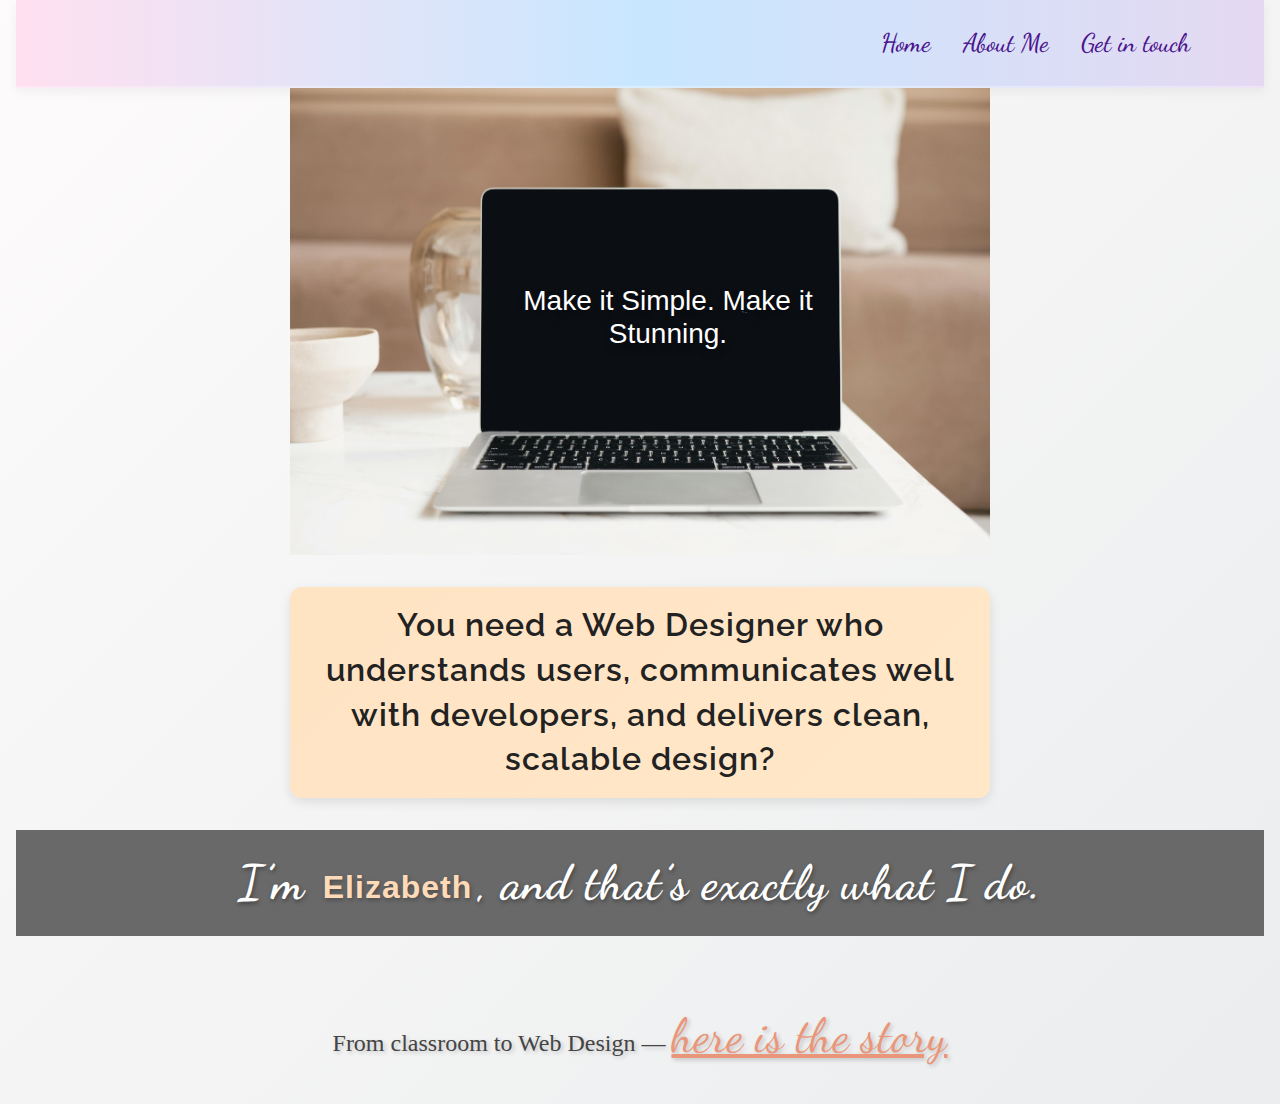
<file: index.html>
<!DOCTYPE html>
<html lang="en">
<head>
  <meta charset="UTF-8" />
  <title>Elizabeth Creates</title>

  <!-- Google Fonts: Montserrat, Raleway, Dancing Script -->
  <link href="https://fonts.googleapis.com/css2?family=Montserrat:wght@700&family=Raleway:wght@500&family=Dancing+Script:wght@700&display=swap" rel="stylesheet" />

  <!-- Bootstrap CSS -->
  <link href="https://cdn.jsdelivr.net/npm/bootstrap@5.3.2/dist/css/bootstrap.min.css" rel="stylesheet" />

  <!--  CSS -->
  <link rel="stylesheet" href="style.css" />

  <style>
    /* Apply Dancing Script font to navbar links */
    .nav-link {
      font-family: 'Dancing Script', cursive;
    }
  </style>
</head>
<body>
  <nav class="navbar navbar-expand-lg custom-navbar-pastel">
    <div class="container">
        
      <a class="navbar-brand"></a>

      <button class="navbar-toggler" type="button" data-bs-toggle="collapse" data-bs-target="#navbarNav">
        <span class="navbar-toggler-icon"></span>
      </button>

      <div class="collapse navbar-collapse" id="navbarNav">
        <ul class="navbar-nav ms-auto">
          <li class="nav-item">
            <a class="nav-link" href="index.html">Home</a>
          </li>
          <li class="nav-item">
              <link rel="stylesheet" href="style.css" />


            <a class="nav-link" href="Aboutme.html">About Me</a>
            </li>
          <li class="nav-item">
            <a class="nav-link" href="Contactme.html">Get in touch</a>
          </li>
        </ul>
      </div>
    </div>
  </nav>

  <div class="mac-wrapper">
  <img class="mac-image" src="mac.jpg" alt="MacBook with blank screen" />
  <div class="screen-text">
    <h1>Make it Simple. Make it Stunning.</h1>
  </div>
</div>


  <h2>
    You need a Web Designer who understands users, communicates well with developers, and delivers clean, scalable design?
  </h2>
  <h3>I’m <span class="elizabeth">Elizabeth</span>, and that’s exactly what I do.</h3>

  <br />

  <p class="intro-link">From classroom to Web Design — <a href="Aboutme.html">here is the story</a>


  

 
<!-- Bootstrap JS -->
<script src="https://cdn.jsdelivr.net/npm/bootstrap@5.3.2/dist/js/bootstrap.bundle.min.js"></script>

<!-- Force scroll to top on load -->
<script>
  window.addEventListener('load', () => {
    window.scrollTo(0, 0);
  });
</script>



</body>
</html>
</file>
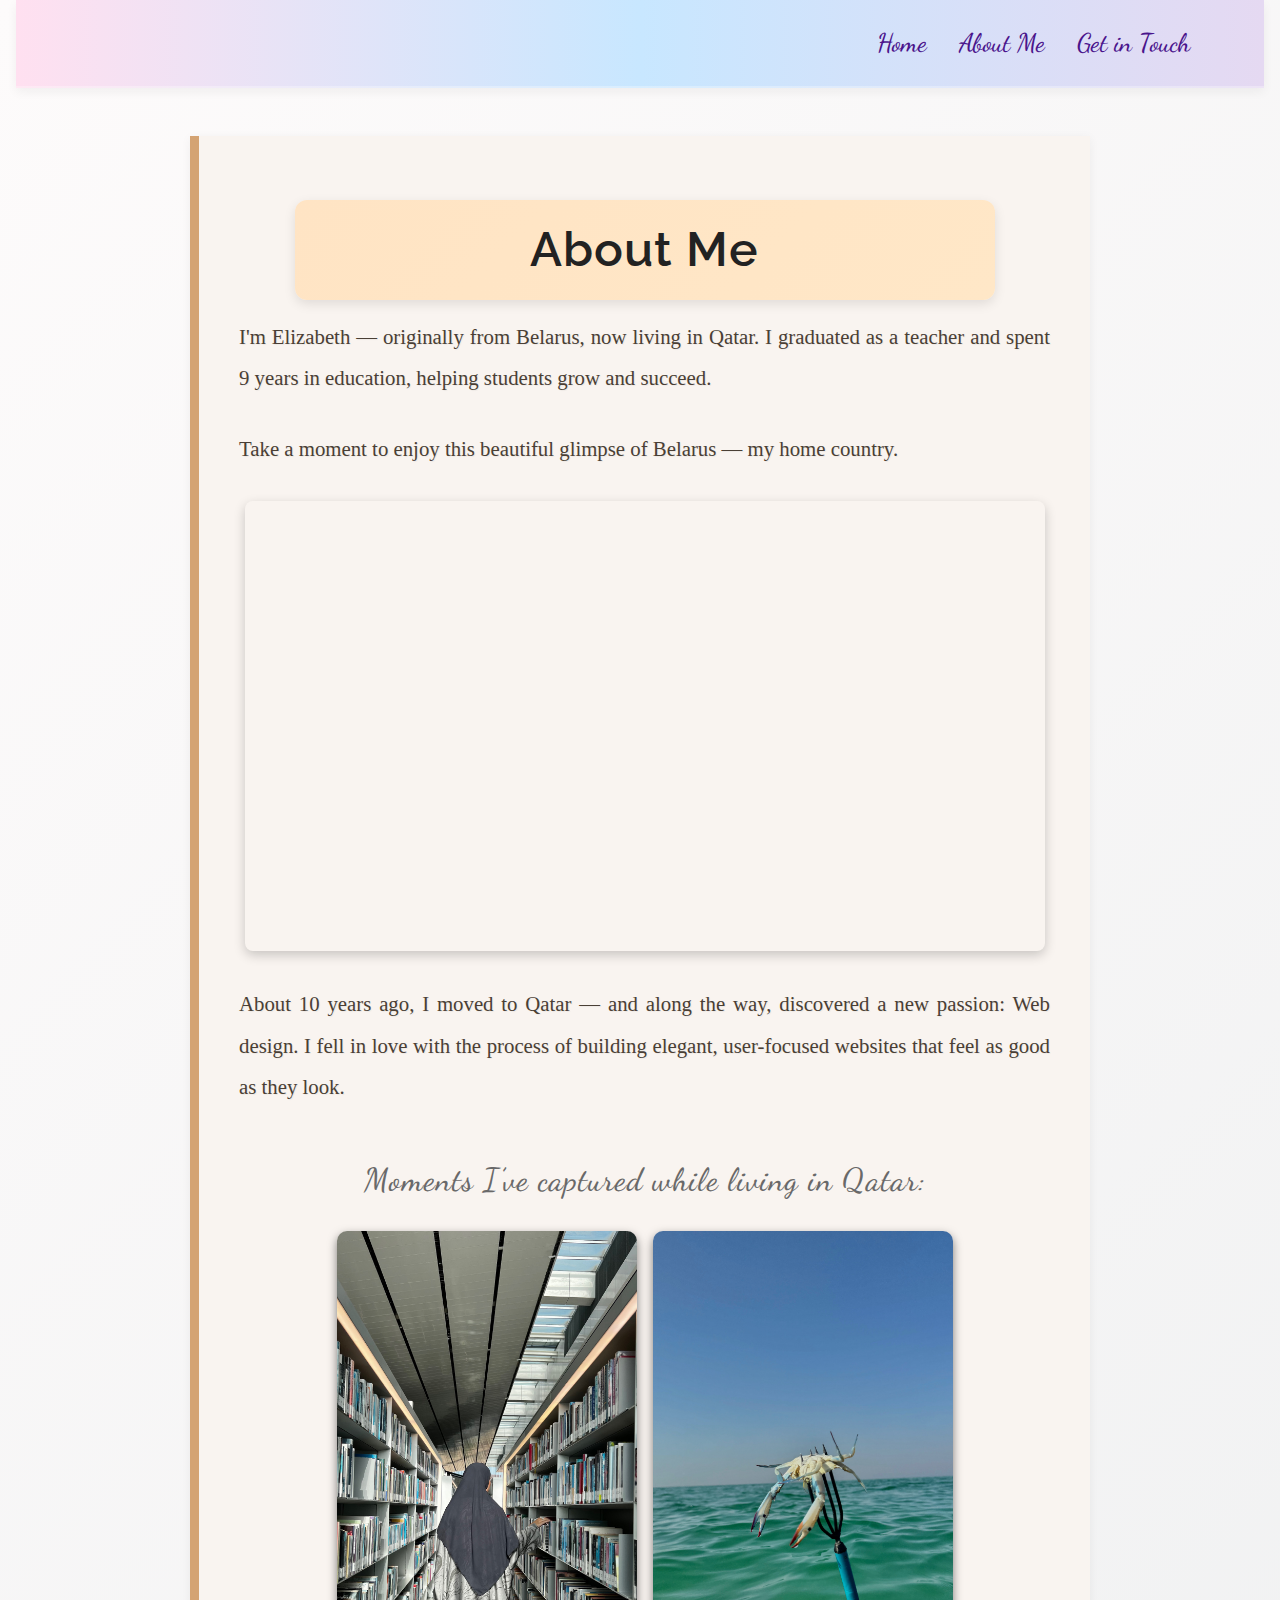
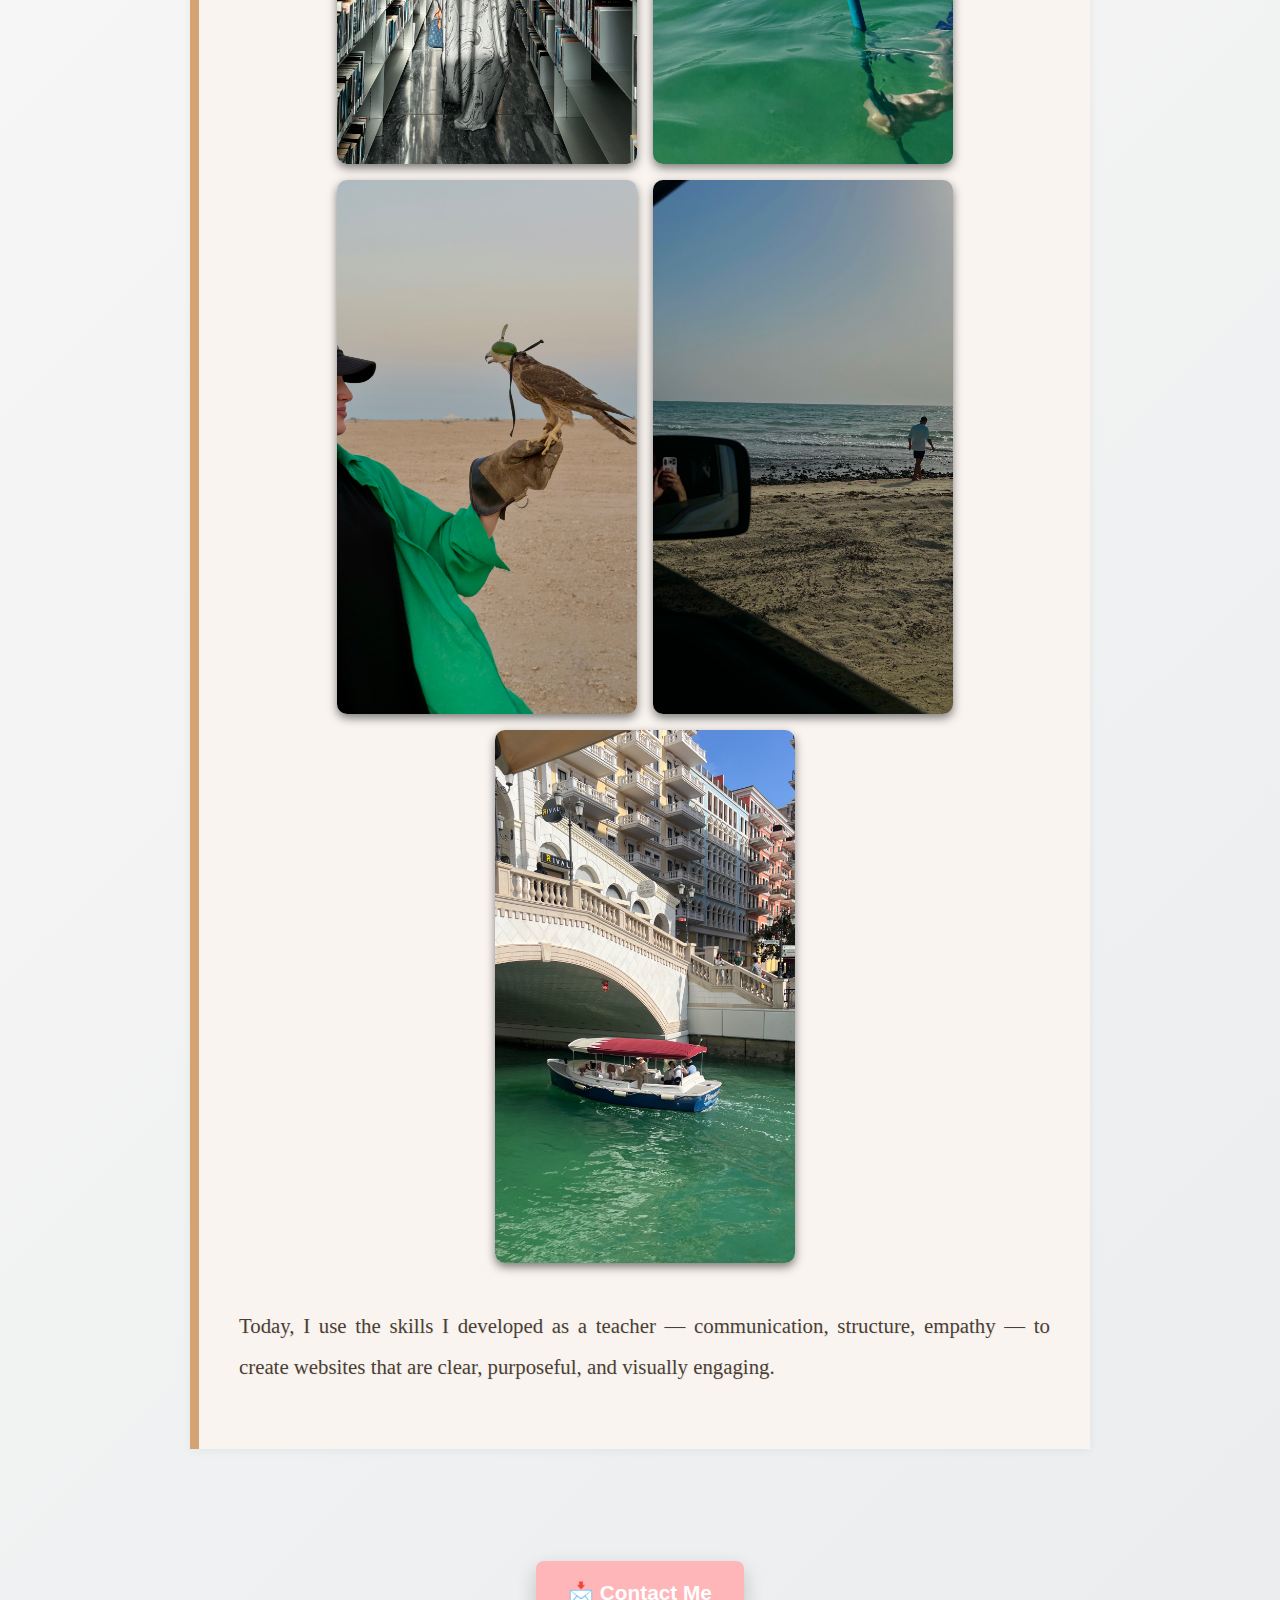
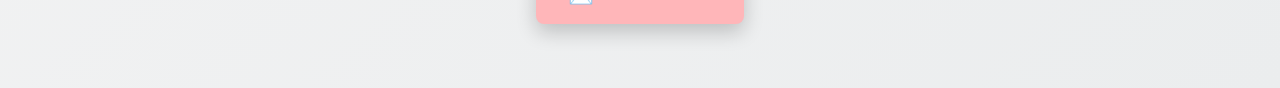
<file: Aboutme.html>
<!DOCTYPE html>
<html lang="en">
<head>
  <meta charset="UTF-8" />
  <title>About Me</title>

  <!-- Google Fonts -->
  <link href="https://fonts.googleapis.com/css2?family=Montserrat:wght@700&family=Raleway:wght@500&family=Dancing+Script:wght@700&display=swap" rel="stylesheet" />

  <!-- Bootstrap CSS -->
  <link href="https://cdn.jsdelivr.net/npm/bootstrap@5.3.2/dist/css/bootstrap.min.css" rel="stylesheet" />

  <!-- Your CSS file -->
  <link rel="stylesheet" href="style.css" />

  <style>
    .nav-link {
      font-family: 'Dancing Script', cursive;
    }

    .contact-wrapper {
      display: flex;
      justify-content: center;
      align-items: center;
      padding: 4rem 0;
    }

    .floating-contact {
      display: inline-block;
      background-color: #ffb6b9;
      color: #fff;
      padding: 1rem 2rem;
      font-size: 1.3rem;
      font-weight: bold;
      text-decoration: none;
      font-family: 'Poppins', sans-serif;
      border-radius: 8px;
      transition: transform 0.3s ease, box-shadow 0.3s ease;
      box-shadow: 0 8px 20px rgba(0, 0, 0, 0.2);
    }

    .floating-contact:hover {
      transform: translateY(-5px);
      box-shadow: 0 12px 25px rgba(0, 0, 0, 0.3);
    }
  </style>
</head>
<body>

  <!-- Navbar -->
  <nav class="navbar navbar-expand-lg custom-navbar-pastel">
    <div class="container">

      <!-- No brand on the left -->

      <!-- Hamburger button aligned right -->
      <button class="navbar-toggler ms-auto" type="button" data-bs-toggle="collapse" data-bs-target="#navbarNav" aria-controls="navbarNav" aria-expanded="false" aria-label="Toggle navigation">
        <span class="navbar-toggler-icon"></span>
      </button>

      <div class="collapse navbar-collapse justify-content-end" id="navbarNav">
        <ul class="navbar-nav">
          <li><a class="nav-link" href="index.html">Home</a></li>
          <li><a class="nav-link" href="Aboutme.html">About Me</a></li>
          <li><a class="nav-link" href="Contactme.html">Get in Touch</a></li>
        </ul>
      </div>
    </div>
  </nav>

  <!-- About Me Section -->
  <section id="about" class="about-me container my-5">
    <h2>About Me</h2>
    <p>
      I'm Elizabeth — originally from Belarus, now living in Qatar. I graduated as a teacher and spent 9 years in education, helping students grow and succeed.
    </p>
    <p>Take a moment to enjoy this beautiful glimpse of Belarus — my home country.</p>

    <div class="video-container">
      <iframe
        src="https://www.youtube.com/embed/QNdYybI3Pgs?si=plb9url_O-lZXx4u"
        title="Beautiful Belarus"
        frameborder="0"
        allow="accelerometer; autoplay; clipboard-write; encrypted-media; gyroscope; picture-in-picture"
        allowfullscreen>
      </iframe>
    </div>

    <p>
      About 10 years ago, I moved to Qatar — and along the way, discovered a new passion: Web design. I fell in love with the process of building elegant, user-focused websites that feel as good as they look.
    </p>

    <h4 class="photo-heading">Moments I’ve captured while living in Qatar:</h4>
    <div class="photo-gallery">
      <img src="pic1.JPG" alt="Photo taken in Qatar" />
      <img src="pic2.JPG" alt="Photo taken in Qatar" />
      <img src="pic3.JPG" alt="Photo taken in Qatar" />
      <img src="pic4.JPG" alt="Photo taken in Qatar" />
      <img src="pic5.JPG" alt="Photo taken in Qatar" />
    </div>

    <p><br />
      Today, I use the skills I developed as a teacher — communication, structure, empathy — to create websites that are clear, purposeful, and visually engaging.
    </p>
  </section> <!-- ✅ Closed section properly -->

  <!-- Centered Contact Me Button -->
  <div class="contact-wrapper">
    <a href="Contactme.html" class="floating-contact">📩 Contact Me</a>
  </div>

  <!-- Bootstrap JS -->
  <script src="https://cdn.jsdelivr.net/npm/bootstrap@5.3.2/dist/js/bootstrap.bundle.min.js"></script>

  <!-- Scroll to top on load -->
  <script>
    window.addEventListener('load', () => {
      window.scrollTo(0, 0);
    });
  </script>

</body>
</html>
</file>
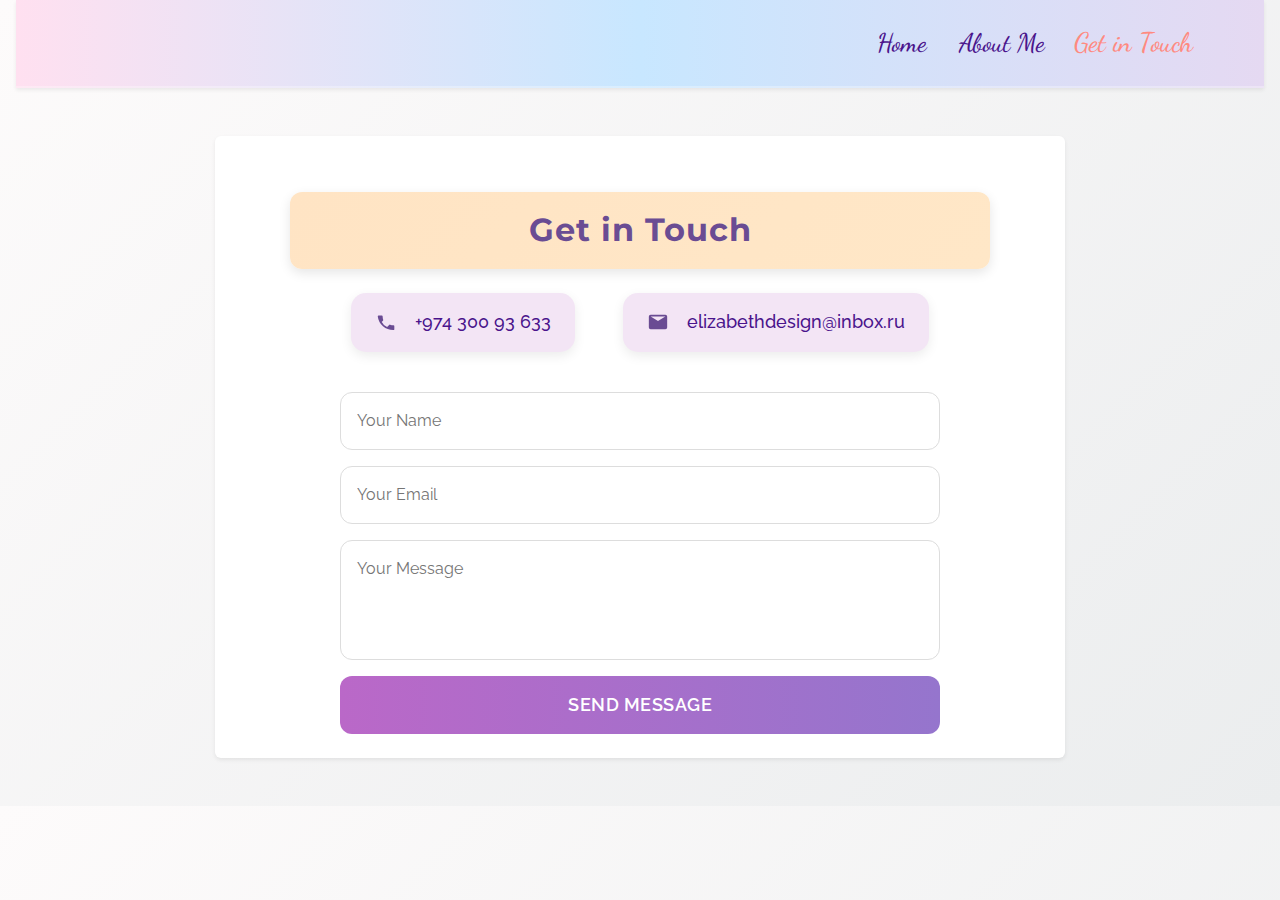
<file: Contactme.html>
<!DOCTYPE html>
<html lang="en">
<head>
  <meta charset="UTF-8" />
  <meta name="viewport" content="width=device-width, initial-scale=1" />
  <title>Contact Me - Elizabeth Creates</title>

  <!-- Google Fonts -->
  <link href="https://fonts.googleapis.com/css2?family=Montserrat:wght@700&family=Raleway:wght@500&family=Dancing+Script:wght@700&display=swap" rel="stylesheet" />

  <!-- Bootstrap CSS -->
  <link href="https://cdn.jsdelivr.net/npm/bootstrap@5.3.2/dist/css/bootstrap.min.css" rel="stylesheet" />

  <!-- Custom CSS -->
  <link rel="stylesheet" href="style.css" />
</head>
<body>

  <!-- Navbar -->
  <nav class="navbar navbar-expand-lg navbar-light custom-navbar-pastel shadow-sm">
    <div class="container">
      <button class="navbar-toggler ms-auto" type="button" data-bs-toggle="collapse" data-bs-target="#navbarNav" aria-controls="navbarNav" aria-expanded="false" aria-label="Toggle navigation">
        <span class="navbar-toggler-icon"></span>
      </button>

      <div class="collapse navbar-collapse justify-content-end" id="navbarNav">
        <ul class="navbar-nav">
          <li class="nav-item"><a class="nav-link" href="index.html">Home</a></li>
          <li class="nav-item"><a class="nav-link" href="Aboutme.html">About Me</a></li>
          <li class="nav-item"><a class="nav-link active" href="Contactme.html">Get in Touch</a></li>
        </ul>
      </div>
    </div>
  </nav>

  <!-- Contact Section -->
  <main class="contact-container mt-5 mb-5 p-4 shadow-sm rounded">
    <h2 class="text-center mb-4">Get in Touch</h2>

    <!-- Contact Info -->
    <div class="contact-info mb-4 d-flex justify-content-center flex-wrap">
      <div class="contact-item d-flex align-items-center mb-3 me-4">
        <svg class="contact-icon" viewBox="0 0 24 24" aria-hidden="true">
          <path d="M6.62 10.79a15.05 15.05 0 006.59 6.59l2.2-2.2a1 1 0 011.11-.27 11.36 11.36 0 003.56.57 1 1 0 011 1v3.36a1 1 0 01-1 1A17 17 0 013 6a1 1 0 011-1h3.36a1 1 0 011 1 11.36 11.36 0 00.57 3.56 1 1 0 01-.27 1.11l-2.2 2.2z"/>
        </svg>
        <span class="ms-2">+974 300 93 633</span>
      </div>

      <div class="contact-item d-flex align-items-center mb-3">
        <svg class="contact-icon" viewBox="0 0 24 24" aria-hidden="true">
          <path d="M20 4H4a2 2 0 00-2 2v12a2 2 0 002 2h16a2 2 0 002-2V6a2 2 0 00-2-2zm0 2l-8 5-8-5h16zm-8 7l-8-5v10h16V8l-8 5z"/>
        </svg>
        <span class="ms-2">elizabethdesign@inbox.ru</span>
      </div>
    </div>

    <!-- Contact Form -->
  <form class="contact-form" 
      action="https://formsubmit.co/elizabethdesign@inbox.ru" 
      method="POST">

  <input type="text" name="name" placeholder="Your Name" required>
  <input type="email" name="email" placeholder="Your Email" required>
  <textarea name="message" placeholder="Your Message" required></textarea>
  
  <button type="submit">Send Message</button>

  <!-- Disable captcha -->
  <input type="hidden" name="_captcha" value="false">

  <!-- Redirect to custom Thank You page -->
  <input type="hidden" name="_next" value="https://elizabethwebdesign.github.io/Web-Design-Portfolio/thankyou.html">
</form>

  </main>

  <!-- Bootstrap JS -->
  <script src="https://cdn.jsdelivr.net/npm/bootstrap@5.3.2/dist/js/bootstrap.bundle.min.js"></script>
</body>
</html>
</file>
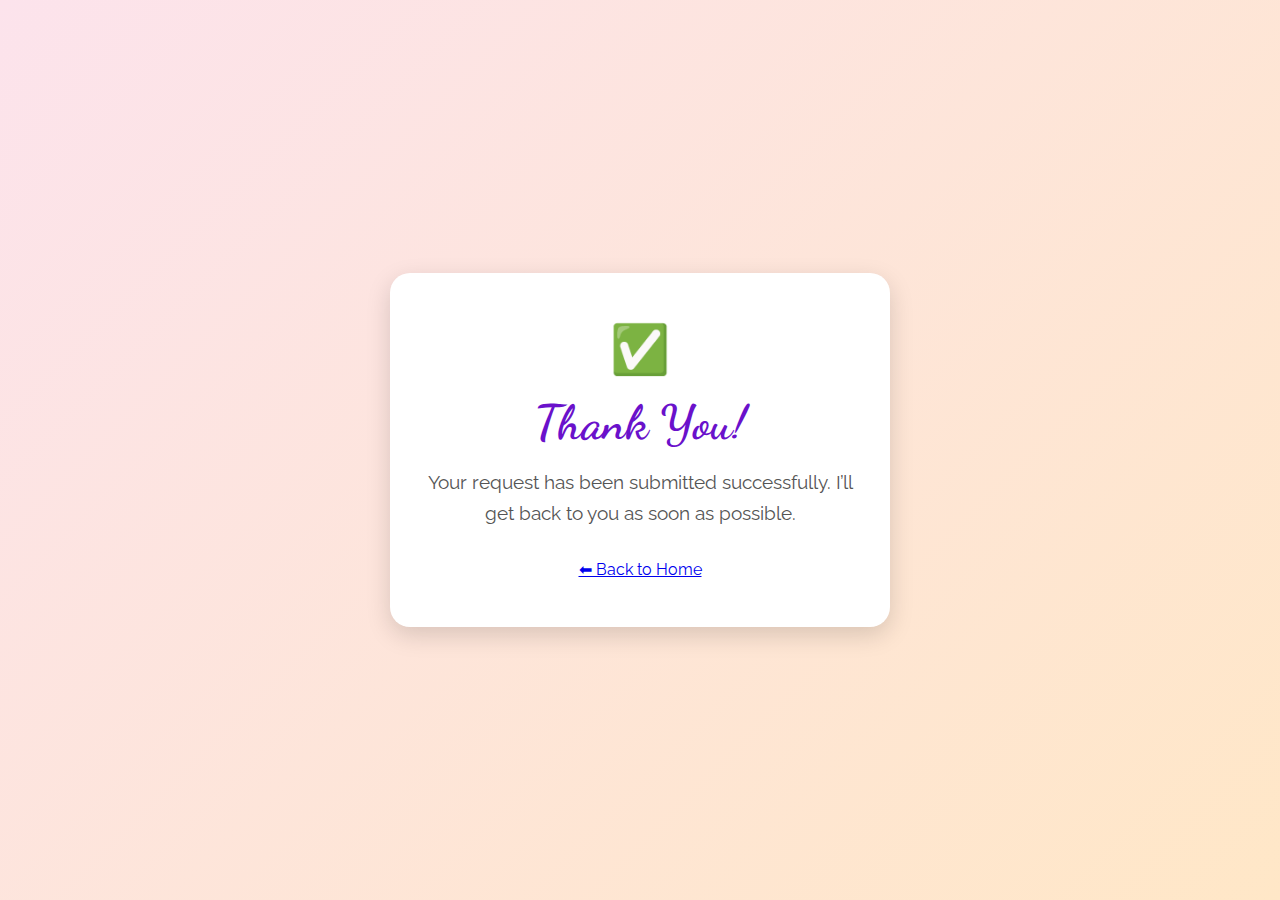
<file: thankyou.html>
<!DOCTYPE html>
<html lang="en">
<head>
  <meta charset="UTF-8" />
  <meta name="viewport" content="width=device-width, initial-scale=1.0" />
  <title>Thank You</title>
  <link href="https://fonts.googleapis.com/css2?family=Raleway:wght@500;700&family=Dancing+Script:wght@700&display=swap" rel="stylesheet">
  <link rel="stylesheet" href="style.css" />
</head>
<body class="thankyou-body">
  <div class="thankyou-box">
    <div class="icon">✅</div>
    <h1>Thank You!</h1>
    <p>Your request has been submitted successfully.  
       I’ll get back to you as soon as possible.</p>
    <a href="index.html">⬅ Back to Home</a>
  </div>
</body>
</html>
</file>
<file: style.css>
/* 🌸 Reset and Box sizing */
* {
  margin: 0;
  padding: 0;
  box-sizing: border-box;
}

/* 🌸 Global Body Styles */
body {
  font-family: 'Raleway', sans-serif;
  background: linear-gradient(135deg, #fdfbfb, #ebedee);
  color: #333;
  margin: 0;
  padding: 0 1rem;
  overflow-x: hidden;
}

/* 🌸 Wrapper for Mac image */
.mac-wrapper {
  position: relative;
  width: 100%;
  max-width: 700px;
  margin: 0 auto;
}

.mac-image {
  width: 100%;
  display: block;
  height: auto;
}

.screen-text {
  position: absolute;
  top: 50%;
  left: 54%;
  transform: translate(-50%, -50%);
  width: 60%;
  max-width: 70%;
  padding: 0 5px;
  text-align: center;
  color: white;
  font-family: Arial, sans-serif;
  text-shadow: 0 4px 7px rgba(2, 2, 5, 0.37);
  pointer-events: none;
  white-space: normal;
  overflow-wrap: break-word;
  box-sizing: border-box;
}

.screen-text h1 {
  font-size: min(3vw, 28px);
  max-width: 100%;
  line-height: 1.2;
  word-break: break-word;
}

/* 🌸 Headings */
h2 {
  font-family: 'Raleway', sans-serif;
  font-size: 2rem;
  font-weight: 600;
  color: #222;
  background: linear-gradient(135deg, bisque, #ffe7c7);
  padding: 1rem 2rem;
  border-radius: 12px;
  box-shadow: 0 4px 12px rgba(0,0,0,0.1);
  text-align: center;
  letter-spacing: 1px;
  line-height: 1.4;
  margin: 2rem auto;
  max-width: 700px;
}

h3 {
  font-family: 'Dancing Script', cursive;
  background-color: dimgrey;
  color: white;
  text-align: center;
  padding: 1.5rem;
  font-size: 3rem;
  font-weight: 700;
  letter-spacing: 1px;
  text-shadow: 1px 2px 4px rgba(0, 0, 0, 0.4);
}

/* 🌸 Special span */
.elizabeth {
  font-family: "Archivo Black", sans-serif;
  font-size: 2rem;
  color: peachpuff;
  padding: 0 0.3rem;
  text-shadow: 1px 2px 4px rgba(0, 0, 0, 0.3);
}

/* 🌸 Intro Link */
.intro-link {
  text-align: center;
  font-size: 1.5rem;
  margin: 2rem auto;
  font-family: Georgia, serif;
  color: #444;
  text-shadow: 2px 2px 4px rgba(0, 0, 0, 0.2);
}

.intro-link a {
  font-family: 'Dancing Script', cursive;
  color: darksalmon;
  text-decoration: underline;
  font-size: 3rem;
  text-shadow: 2px 2px 4px rgba(0, 0, 0, 0.2);
}

.intro-link a:hover {
  text-decoration: underline;
}

/* 🌸 About Me Section */
.about-me {
  width: 100%;
  max-width: 900px;
  margin: 4rem auto;
  padding: 2rem 2.5rem;
  background-color: #f9f4f0;
  border-left: 9px solid #d4a373;
  box-shadow: 0 2px 10px rgba(0, 0, 0, 0.05);
  font-family: Georgia, serif;
  line-height: 1.8;
  font-size: 2rem;
  color: #333;
}

@media (max-width: 600px) {
  .about-me {
    padding: 2rem 1rem;
  }
}

.about-me h2 {
  font-size: 3rem;
  margin-bottom: 1rem;
  color: #222;
}

.about-me p {
  font-size: 1.3rem;
  line-height: 2;
  color: #4a3f35;
  margin-bottom: 1.8rem;
  text-align: justify;
  text-shadow: 1px 1px 1px rgba(0, 0, 0, 0.05);
}

/* 🌸 Video container */
.video-container {
  max-width: 800px;
  margin: 2rem auto;
  display: flex;
  justify-content: center;
}

.video-container iframe {
  width: 100%;
  height: 450px;
  border-radius: 8px;
  box-shadow: 0 4px 12px rgba(0, 0, 0, 0.2);
}

/* 🌸 Photo gallery */
.photo-gallery {
  display: flex;
  flex-wrap: wrap;
  justify-content: center;
  gap: 1rem;
  margin: 0 auto;
  padding: 0 1rem;
  max-width: 1000px;
}

.photo-gallery img {
  width: 100%;
  max-width: 300px;
  border-radius: 10px;
  box-shadow: 0 4px 10px rgba(1, 0, 0, 0.5);
  object-fit: cover;
}

/* 🌸 Photo heading */
h4 {
  text-align: center;
  color: dimgrey;
  font-family: 'Dancing Script', cursive;
  padding: 1.5rem;
  font-size: 2rem;
  font-weight: 500;
  letter-spacing: 1px;
}

/* 🌸 Navbar */
.custom-navbar-pastel {
  background: linear-gradient(90deg, #ffe0f0, #c8e7ff, #e5d9f2);
  border-bottom: 2px solid rgba(255, 255, 255, 0.3);
  padding: 1rem;
  box-shadow: 0 4px 10px rgba(0, 0, 0, 0.05);
}

.custom-navbar-pastel .navbar-brand {
  font-family: 'Dancing Script', cursive;
  font-size: 1.8rem;
  font-weight: bold;
  color: #4a148c;
}

.custom-navbar-pastel .navbar-brand:hover {
  color: #ffb6b9;
}

.custom-navbar-pastel .nav-link {
  color: #4a148c !important;
  font-weight: 500;
  margin-left: 1rem;
  transition: color 0.3s ease, transform 0.2s;
  font-family: 'Dancing Script', cursive;
  font-size: 1.6rem;
  position: relative;
}

.custom-navbar-pastel .nav-link::after {
  content: "";
  position: absolute;
  bottom: -4px;
  left: 0;
  height: 2px;
  width: 0;
  background-color: #ff8a80;
  transition: width 0.3s ease;
}

.custom-navbar-pastel .nav-link:hover::after {
  width: 100%;
}

.custom-navbar-pastel .nav-link:hover,
.custom-navbar-pastel .nav-link.active {
  color: #ff8a80 !important;
  transform: scale(1.05);
}

.navbar-toggler {
  border: none;
}

.navbar-toggler-icon {
  filter: brightness(0) invert(1);
}

/* 🌸 Contact Section */
.contact-container {
  max-width: 850px;
  background: #ffffff;
  border-radius: 20px;
  padding: 2.5rem;
  margin: auto;
  box-shadow: 0 10px 30px rgba(0, 0, 0, 0.08);
  transition: transform 0.3s ease;
}

.contact-container:hover {
  transform: translateY(-5px);
}

.contact-container h2 {
  font-family: 'Montserrat', sans-serif;
  font-size: 2rem;
  font-weight: 700;
  color: #6a4c93;
  margin-bottom: 1.5rem;
}

/* 🌸 Contact Info */
.contact-info {
  display: flex;
  justify-content: center;
  gap: 1.5rem;
  flex-wrap: wrap;
  margin-bottom: 2rem;
}

.contact-item {
  background: #f3e5f5;
  padding: 1rem 1.5rem;
  border-radius: 15px;
  display: flex;
  align-items: center;
  font-size: 1.1rem;
  color: #4a148c;
  font-weight: 500;
  box-shadow: 0 4px 12px rgba(0, 0, 0, 0.08);
  transition: transform 0.3s, background 0.3s;
}

.contact-item:hover {
  background: #e1bee7;
  transform: translateY(-3px);
}

.contact-icon {
  width: 22px;
  height: 22px;
  fill: #6a4c93;
  margin-right: 10px;
}

/* 🌸 Contact Form */
.contact-form {
  max-width: 600px;
  margin: 0 auto;
  display: flex;
  flex-direction: column;
  gap: 1rem;
}

.contact-form input,
.contact-form textarea {
  width: 100%;
  padding: 1rem;
  border-radius: 12px;
  border: 1px solid #ddd;
  background: #fff;
  font-size: 1rem;
  transition: border 0.3s, box-shadow 0.3s;
}

.contact-form input:focus,
.contact-form textarea:focus {
  outline: none;
  border: 1px solid #ba68c8;
  box-shadow: 0 0 10px rgba(186, 104, 200, 0.25);
}

.contact-form textarea {
  resize: none;
  min-height: 120px;
}

.contact-form button {
  background: linear-gradient(90deg, #ba68c8, #9575cd);
  border: none;
  padding: 1rem;
  border-radius: 12px;
  font-size: 1.1rem;
  color: #fff;
  font-weight: 600;
  text-transform: uppercase;
  letter-spacing: 0.5px;
  cursor: pointer;
  transition: background 0.3s ease, transform 0.2s;
}

.contact-form button:hover {
  background: linear-gradient(90deg, #9575cd, #7e57c2);
  transform: translateY(-2px);
}

/* 🌸 Thank You Page */
.thankyou-body {
  margin: 0;
  font-family: 'Raleway', sans-serif;
  background: linear-gradient(135deg, #fce3ec, #ffe7c7);
  height: 100vh;
  display: flex;
  justify-content: center;
  align-items: center;
}

.thankyou-box {
  background: #fff;
  padding: 3rem 2rem;
  border-radius: 20px;
  box-shadow: 0 8px 24px rgba(0,0,0,0.15);
  text-align: center;
  max-width: 500px;
  width: 90%;
  animation: fadeIn 1s ease-in-out;
}

.thankyou-box .icon {
  font-size: 3rem;
  margin-bottom: 1rem;
  display: inline-block;
  animation: bounce 1s ease forwards;
}

.thankyou-box h1 {
  font-family: 'Dancing Script', cursive;
  font-size: 3rem;
  color: #6a11cb;
  margin-bottom: 1rem;
}

.thankyou-box p {
  font-size: 1.2rem;
  color: #555;
  margin-bottom: 2rem;
  line-height: 1.6;
}

.thankyou-box .back-home {
  display: inline-block;
  text-decoration: none;
  background: linear-gradient(135deg, #a18cd1, #fbc2eb);
  color: white;
  padding: 0.9rem 2rem;
  border-radius: 50px;
  font-weight: 600;
  letter-spacing: 0.5px;
  transition: 0.3s ease;
  box-shadow: 0 4px 10px rgba(0,0,0,0.1);
}

.thankyou-box .back-home:hover {
  background: linear-gradient(135deg, #fbc2eb, #a18cd1);
  transform: translateY(-3px);
  box-shadow: 0 6px 14px rgba(0,0,0,0.15);
}

/* 🌸 Animations */
@keyframes fadeIn {
  from { opacity: 0; transform: translateY(20px); }
  to { opacity: 1; transform: translateY(0); }
}

@keyframes bounce {
  0%   { transform: scale(0.8); opacity: 0; }
  50%  { transform: scale(1.2); opacity: 1; }
  100% { transform: scale(1); }
}

/* 🌸 Smooth scroll */
html {
  scroll-behavior: smooth;
}


@keyframes bounce {
  0%   { transform: scale(0.8); opacity: 0; }
  50%  { transform: scale(1.2); opacity: 1; }
  100% { transform: scale(1); }
}
</file>
